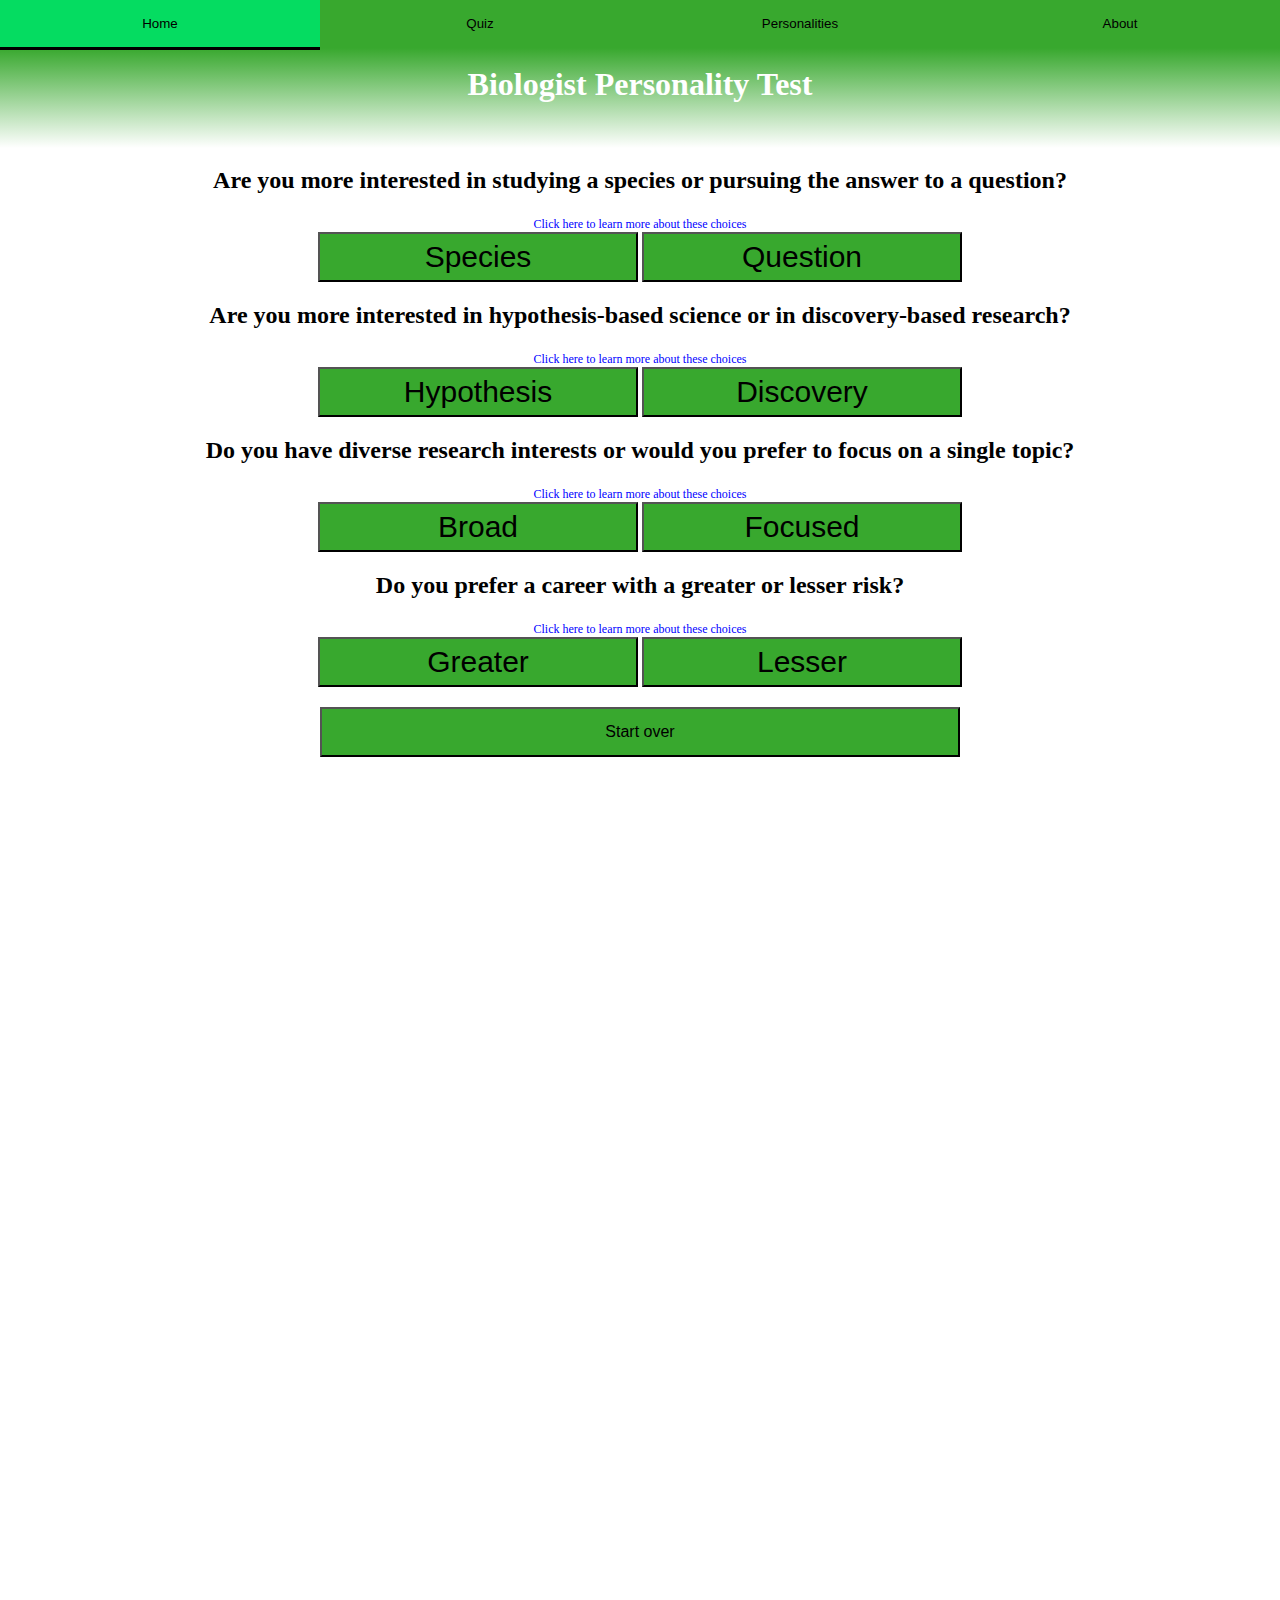
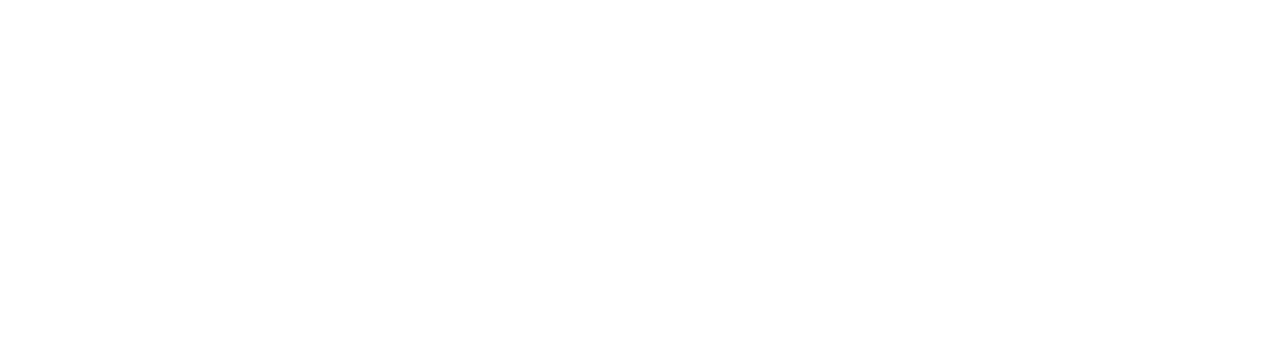
<file: quiz.html>
<!DOCTYPE html>
<html>
  <head>
    <meta charset="utf-8">
    <meta name="viewport" content="width=device-width">
    <title>replit</title>
    <link href="style.css" rel="stylesheet" type="text/css" />
    <script src="https://code.jquery.com/jquery-3.4.1.min.js"></script>
    <script src="/script.js" defer></script>
  </head>
  <body>
    <button class = "navbar">
      <a href="index.html">Home</a></button>
    </button>
     <button class = "navbar">
      <a href="quiz.html">Quiz</a></button>
    </button>
     <button class = "navbar">
      <a href="types.html">Personalities</a></button>
    </button>
    <button class = "navbar">
      <a href="about.html">About</a></button>
    </button>
    <div class = "header">
      <br>

      <h1> Biologist Personality Test </h1>

    </div>

    <h2 class = "header1"> Are you more interested in studying a species or pursuing the answer to a question?</h2>
    <a class = "learnMore goToLink1" href="types.html">Click here to learn more about these choices</a>
    <br>
    <button class = "quizBtn1" id="q1a1"> Species </button>
    <button class = "quizBtn2" id="q1a2"> Question </button>

    <h2 class = "header2"> Are you more interested in hypothesis-based science or in discovery-based research?</h2>
    <a class = "learnMore goToLink2" href="types.html#Disc_vs_Hyp">Click here to learn more about these choices</a>
    <br>
    <button class = "quizBtn4" id="q2a2"> Hypothesis </button>
    <button class = "quizBtn3" id="q2a1"> Discovery </button>
    
    <h2 class = "header3"> Do you have diverse research interests or would you prefer to focus on a single topic? </h2>
    <a class = "learnMore goToLink3" href="types.html#Broad_vs_Nar">Click here to learn more about these choices</a>
    <br>
    <button class = "quizBtn5" id="q3a1"> Broad </button>
    <button class = "quizBtn6" id="q3a2"> Focused </button>

    <h2 class = "header4">Do you prefer a career with a greater or lesser risk?</h2>
    <a class = "learnMore goToLink4" href="types.html#Bold_vs_Safe">Click here to learn more about these choices</a>
    <br>
    <button class = "quizBtn7" id="q4a1"> Greater </button>
    <button class = "quizBtn8" id="q4a2"> Lesser </button>


  <div class="result">
      <h2 id="result"></h2>
      <h2 id="explanation"></h2>

    <button class = "startOver"> <a href = "quiz.html">Start over </a> </button>
      
    </div>

  <br>
  <br>

    <iframe src="https://docs.google.com/forms/d/e/1FAIpQLScZFaTeebb2b90Lup-KBkf7oM-ZzYfUUTY4Cqg-fnLmSRiQhQ/viewform?embedded=true" width="640" height="1149" frameborder="0" marginheight="0" marginwidth="0">Loading…</iframe>
  </body>
</html>
</file>
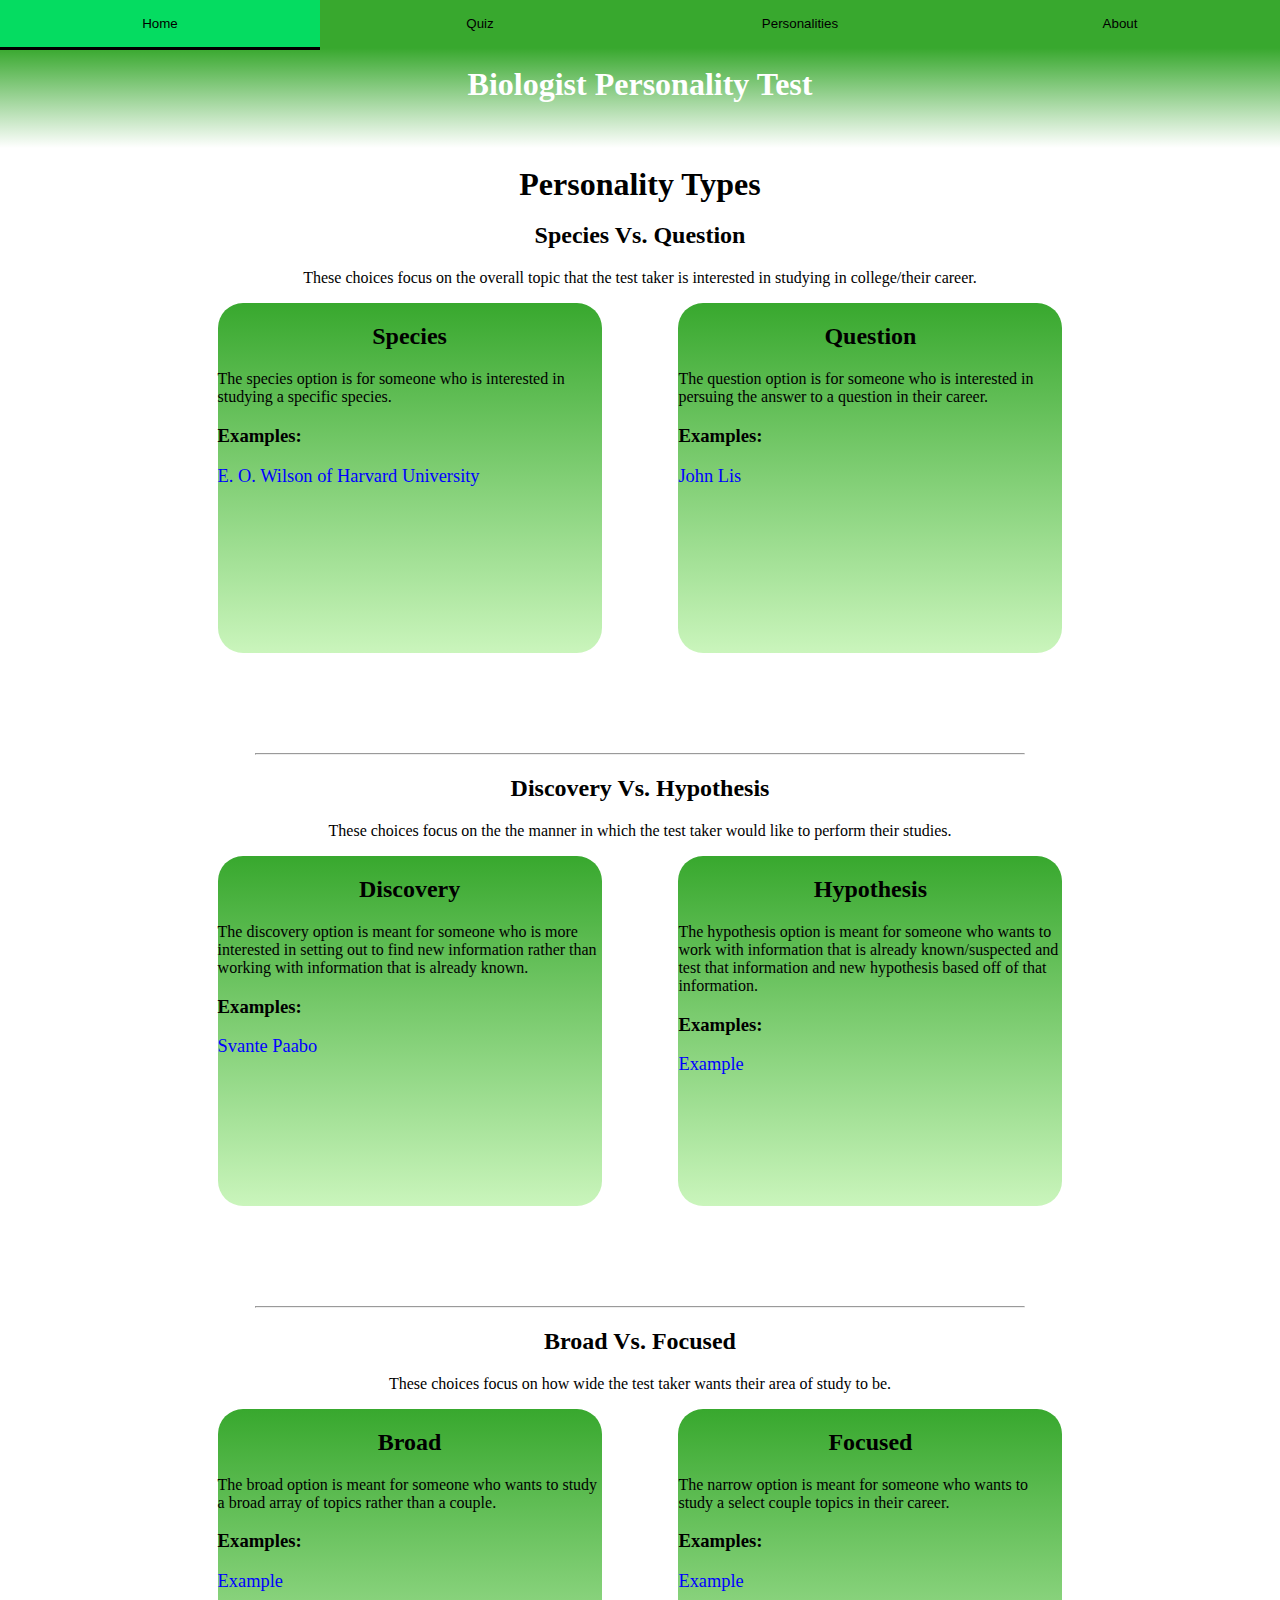
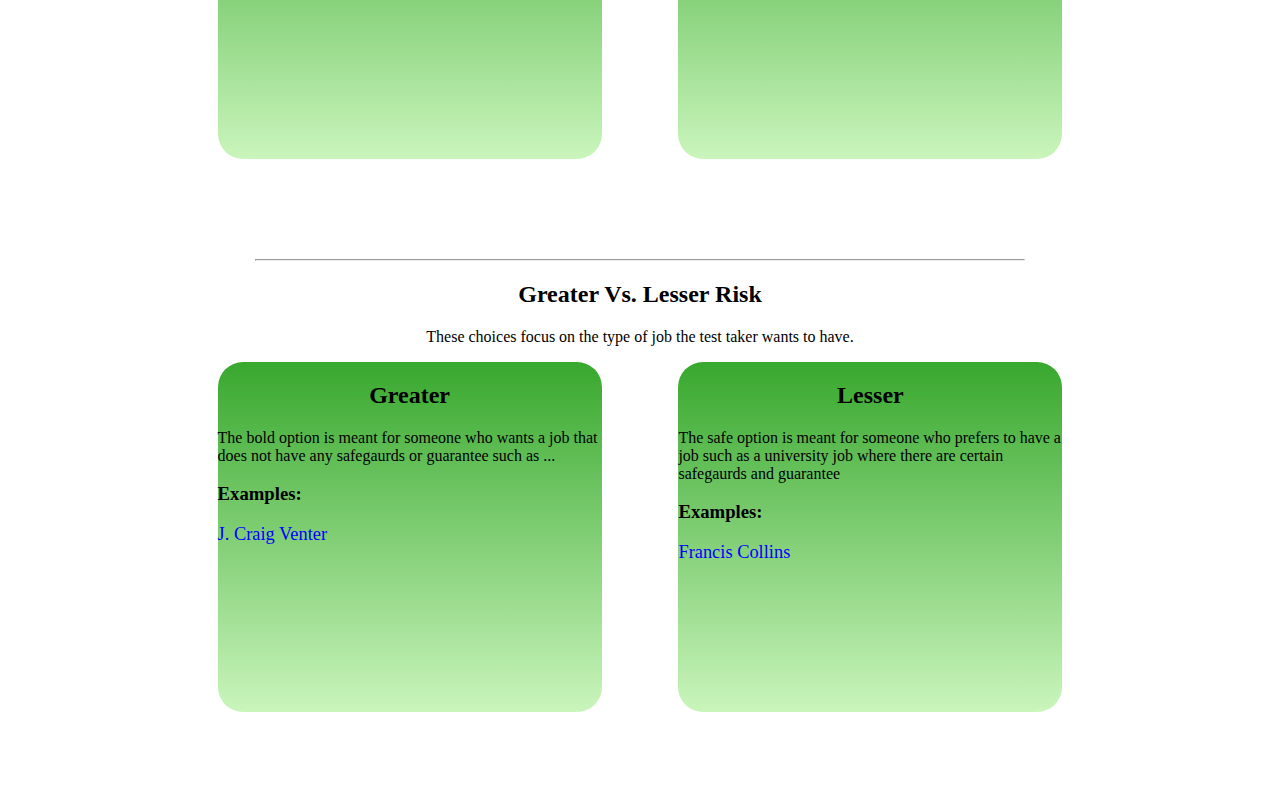
<file: types.html>
<!DOCTYPE html>
<html>
  <head>
    <meta charset="utf-8">
    <meta name="viewport" content="width=device-width">
    <title>replit</title>
    <link href="style.css" rel="stylesheet" type="text/css" />
  </head>
  <body>
    <button class = "navbar">
      <a href="index.html">Home</a></button>
    </button>
     <button class = "navbar">
      <a href="quiz.html">Quiz</a></button>
    </button>
     <button class = "navbar">
      <a href="types.html">Personalities</a></button>
    </button>
    <button class = "navbar">
      <a href="about.html">About</a></button>
    </button>
    <div class = "header">
      <br>
      <h1> Biologist Personality Test </h1>
    </div>
    
    <br>
    <h1> Personality Types </h1>


    <h2> Species Vs. Question </h2>
    <p>These choices focus on the overall topic that the test taker is interested in studying in college/their career.</p>
    <div class = "leftDiv">
    <h2 class = "divH1">Species </h2>
    <p> The species option is for someone who is interested in studying a specific species. </p>

    <h3> Examples: </h3>
    <a class = "divA" href = "https://en.wikipedia.org/wiki/E._O._Wilson">E. O. Wilson of Harvard University </a>
    
    </div>

    <div class = "rightDiv">
    <h2 class = "divH1">Question </h2>
    <p> The question option is for someone who is interested in persuing the answer to a question in their career. </p>

    <h3> Examples: </h3>
    <a class = "divA" href = "https://en.wikipedia.org/wiki/John_T._Lis">John Lis </a>
    </div>

     <hr>

    <h2 id = "Disc_vs_Hyp"> Discovery Vs. Hypothesis </h2>
    <p>These choices focus on the the manner in which the test taker would like to perform their studies.</p>
    <div class = "leftDiv">
    <h2 class = "divH1">Discovery </h2>
    <p>The discovery option is meant for someone who is more interested in setting out to find new information rather than working with information that is already known. </p>


    <h3> Examples: </h3>
    <a class = "divA" href = "https://en.wikipedia.org/wiki/Svante_Pääbo">Svante Paabo </a>
    </div>

    <div class = "rightDiv">
    <h2 class = "divH1">Hypothesis </h2>
    <p>The hypothesis option is meant for someone who wants to work with information that is already known/suspected and test that information and new hypothesis based off of that information.  </p>

<h3> Examples: </h3>
    <a class = "divA" href = "https://en.wikipedia.org/wiki/E._O._Wilson">Example </a>
    </div>

    <hr>

    <h2 id = "Broad_vs_Nar"> Broad Vs. Focused </h2>
    <p>These choices focus on how wide the test taker wants their area of study to be.</p>
    <div class = "leftDiv">
    <h2 class = "divH1">Broad </h2>
    <p>The broad option is meant for someone who wants to study a broad array of topics rather than a couple. </p>

    <h3> Examples: </h3>
    <a class = "divA" href = "https://en.wikipedia.org/wiki/E._O._Wilson">Example </a>
    </div>

    <div class = "rightDiv">
    <h2 class = "divH1">Focused </h2>
    <p>The narrow option is meant for someone who wants to study a select couple topics in their career. </h2>

<h3> Examples: </h3>
    <a class = "divA" href = "https://en.wikipedia.org/wiki/E._O._Wilson">Example </a>
    </div>

   <hr>

    <h2 id = "Bold_vs_Safe"> Greater Vs. Lesser Risk</h2>
    <p>These choices focus on the type of job the test taker wants to have.</p>
    <div class = "leftDiv">
    <h2 class = "divH1">Greater </h2>
    <p>The bold option is meant for someone who wants a job that does not have any safegaurds or guarantee such as ...</p>

    <h3> Examples: </h3>
    <a class = "divA" href = "https://en.wikipedia.org/wiki/Craig_Venter">J. Craig Venter </a>
    </div>

    <div class = "rightDiv">
    <h2 class = "divH1">Lesser </h2>
    <p>The safe option is meant for someone who prefers to have a job such as a university job where there are certain safegaurds and guarantee</h2>

    <h3> Examples: </h3>
    <a class = "divA" href = "https://en.wikipedia.org/wiki/Francis_Collins">Francis Collins </a>
    </div>

  </body>
</html>
</file>
<file: style.css>
body{
  background-color: white;
  text-align: center;
  margin: 0px;
}
h1{
  margin-top:0;
  margin:0;
}

.header{
  background-image: linear-gradient(#38A82E, white);
  background-color: #38A82E;
  margin: 0px;
  height: 100px;
  color: white;
}

.navbar{
  height: 50px;
  width: 25%;
  float: center;
  background-color: #38A82E;
  border: none;
  margin: -2px;
}

.navbar:hover {
  border-bottom: solid;
  background-color: #05DC61; 
  -webkit-transition: background-color 1000ms linear;
  -ms-transition: background-color 1000ms linear;
  transition: background-color 1000ms linear;
}

.go{
  background-color:#38A82E;
  height: 80px;
  width: 80%;
  font-size: 100%;
}

.startOver{
  background-color:#38A82E;
  height: 50px;
  width: 50%;
  font-size: 100%;
}

a{
  text-decoration: none;
  color: black;
}

.quizBtn1{
  width: 25%;
  height: 50px;
  background-color: #38A82E;
  font-size: 30px;
  cursor: pointer;
}

.quizBtn2{
  width: 25%;
  height: 50px;
  background-color: #38A82E;
  font-size: 30px;
  cursor: pointer;
}

.quizBtn3{
  width: 25%;
  height: 50px;
  background-color: #38A82E;
  font-size: 30px;
  cursor: pointer;
}

.quizBtn4{
  width: 25%;
  height: 50px;
  background-color: #38A82E;
  font-size: 30px;
  cursor: pointer;
}

.quizBtn5{
  width: 25%;
  height: 50px;
  background-color: #38A82E;
  font-size: 30px;
  cursor: pointer;
}

.quizBtn6{
  width: 25%;
  height: 50px;
  background-color: #38A82E;
  font-size: 30px;
  cursor: pointer;
}

.quizBtn7{
  width: 25%;
  height: 50px;
  background-color: #38A82E;
  font-size: 30px;
  cursor: pointer;
}

.quizBtn8{
  width: 25%;
  height: 50px;
  background-color: #38A82E;
  font-size: 30px;
  cursor: pointer;
}

.homeInfo{
  float: right;
  display: inline;
  margin-right: 15%;
  max-width: 500px;
  text-align:left;
}

.homeImg{
  border-radius: 25px;
  height: 400px;
  float: left;
  margin-left: 17%;
}

.homeInfo1{
  float: left;
  display: inline;
  margin-left: 10%;
  max-width: 500px;
}

.homeImg1{
  border-radius: 25px;
  height: 400px;
  float: right;
  margin-right: 20%;
}

.learnMore{
  color:blue;
  font-size: 75%;
}


.leftDiv{
  background-image: linear-gradient(#38A82E, #CAF5BC);
  float: left;
  margin-left: 17%;
  height: 350px;
  width: 30%;
  border-radius: 25px;
  margin-bottom: 100px;
  text-align: left;
}

.divH1{
  text-align:center;
}

.divA{
  color:blue;
  font-size: 115%
}

.rightDiv{
  background-image: linear-gradient(#38A82E, #CAF5BC);
  float: right;
  margin-right: 17%;
  height: 350px;
  width: 30%;
  border-radius: 25px;
  margin-bottom: 100px;
  text-align: left;
}

marginClass{
  margin-top: 50px;
}

hr {
  width: 60%;
  margin-left: auto;
  margin-right: auto;
}

.homeDivider {
  width: 90%;
  margin-left: auto;
  margin-right: auto;
}

.aboutImg{
  border-radius: 25px;
  height: 400px;
  float: left;
  margin-left: 15%;
}

.aboutHeader{
  float: right;
  display: inline;
  margin-right: 15%;
}

.aboutText{
  float: right;
  display: inline;
  margin-right: 10%;
  max-width: 500px;
}
</file>
